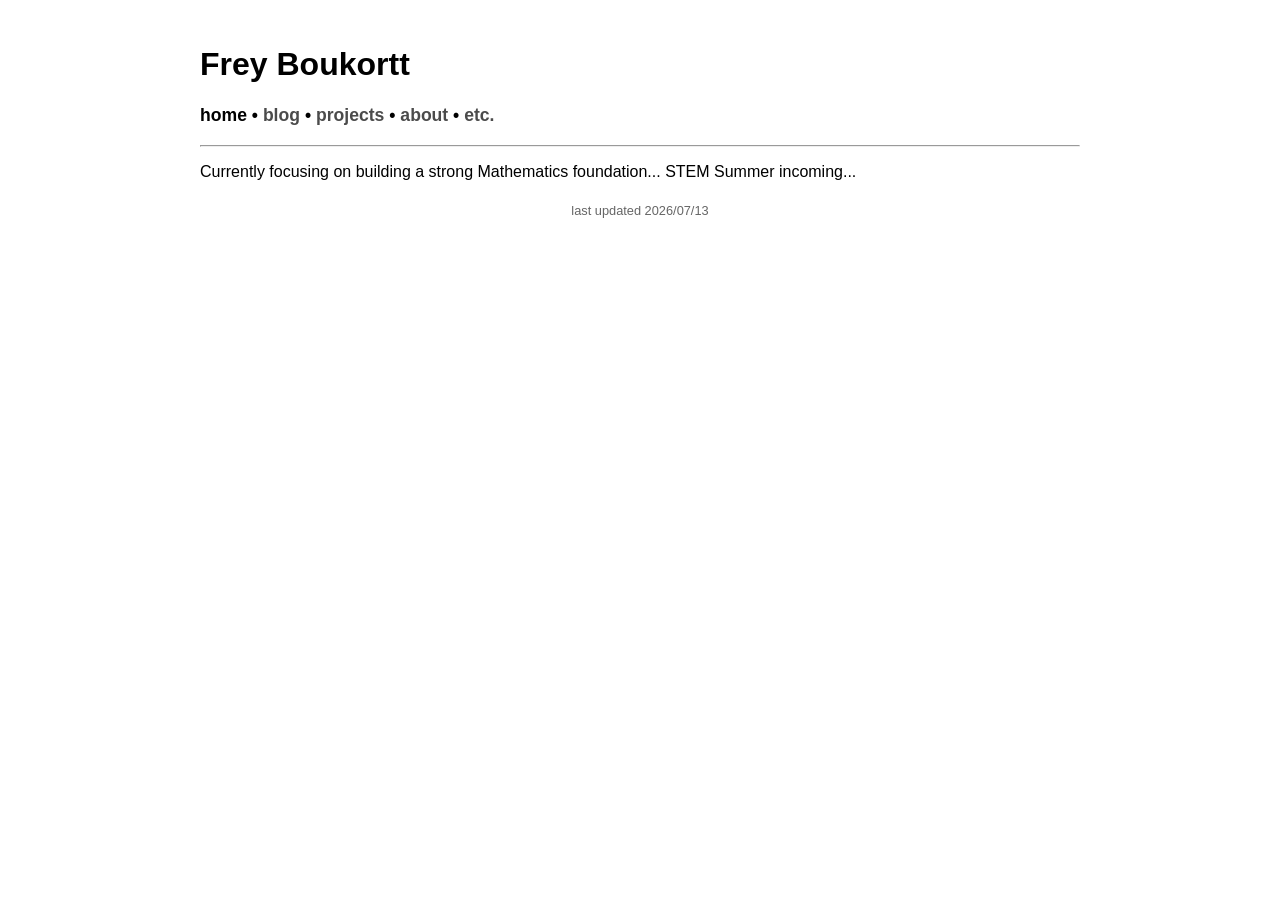
<file: docs/index.html>
<!DOCTYPE html>
<html>
	<head>
		<meta charset="utf-8">
		<meta name="viewport" content="width-device-width">
		<link rel="stylesheet" type="text/css" href="styles.css"/>
		<title> home - frey boukortt </title>
	</head>
	<body>
		<header>
			<h1 class="header">Frey Boukortt </h1></header>
			<nav>
				<a href="index.html" class="current">home</a> &bull;
				<a href="blog.html">blog</a> &bull;
				<a href="projects.html">projects</a> &bull;
				<a href="about.html">about</a> &bull;
				<a href="more.html">etc.</a>
			</nav>
			<hr/>
		<main>
<p> Currently focusing on building a strong Mathematics foundation... STEM Summer incoming...</p>
</main>
	<footer> last updated 2026/07/13 </footer>
</body>
</file>
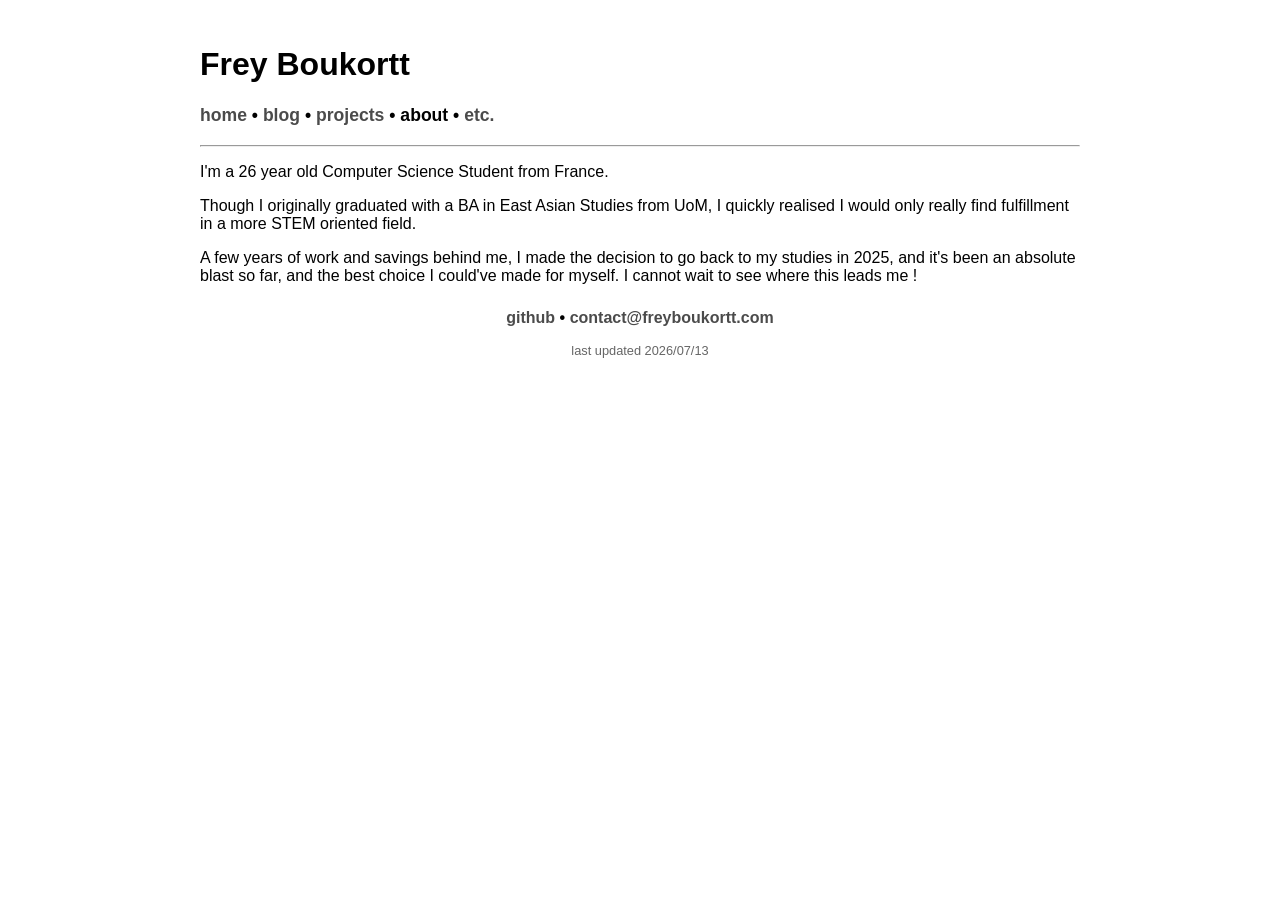
<file: docs/about.html>
<!DOCTYPE html>
<html>
	<head>
		<meta charset="utf-8">
		<meta name="viewport" content="width-device-width">
		<link rel="stylesheet" type="text/css" href="styles.css"/>
		<title> about - frey boukortt </title>
	</head>
	<body>
		<header>
			<h1 class="header">Frey Boukortt </h1></header>
			<nav>
				<a href="index.html">home</a> &bull;
				<a href="blog.html">blog</a> &bull;
				<a href="projects.html">projects</a> &bull;
				<a href="about.html" class="current">about</a> &bull;
				<a href="more.html">etc.</a>
			</nav>
			<hr/>
		<main>
<p>I'm a 26 year old Computer Science Student from France.</p>
<p>Though I originally graduated with a BA in East Asian Studies from UoM, I quickly realised I would only really
    find fulfillment in a more STEM oriented field.</p>

<p>A few years of work and savings behind me, I made the decision to go back to my studies in 2025, and
    it's been an absolute blast so far, and the best choice I could've made for myself.
    I cannot wait to see where this leads me !
</p>

<nav class="contact">
    <a href="https://github.com/freybkt">github</a> &bull;
    <a href="mailto:contact@freyboukortt.com">contact@freyboukortt.com</a>
</nav>
</main>
	<footer> last updated 2026/07/13 </footer>
</body>
</file>
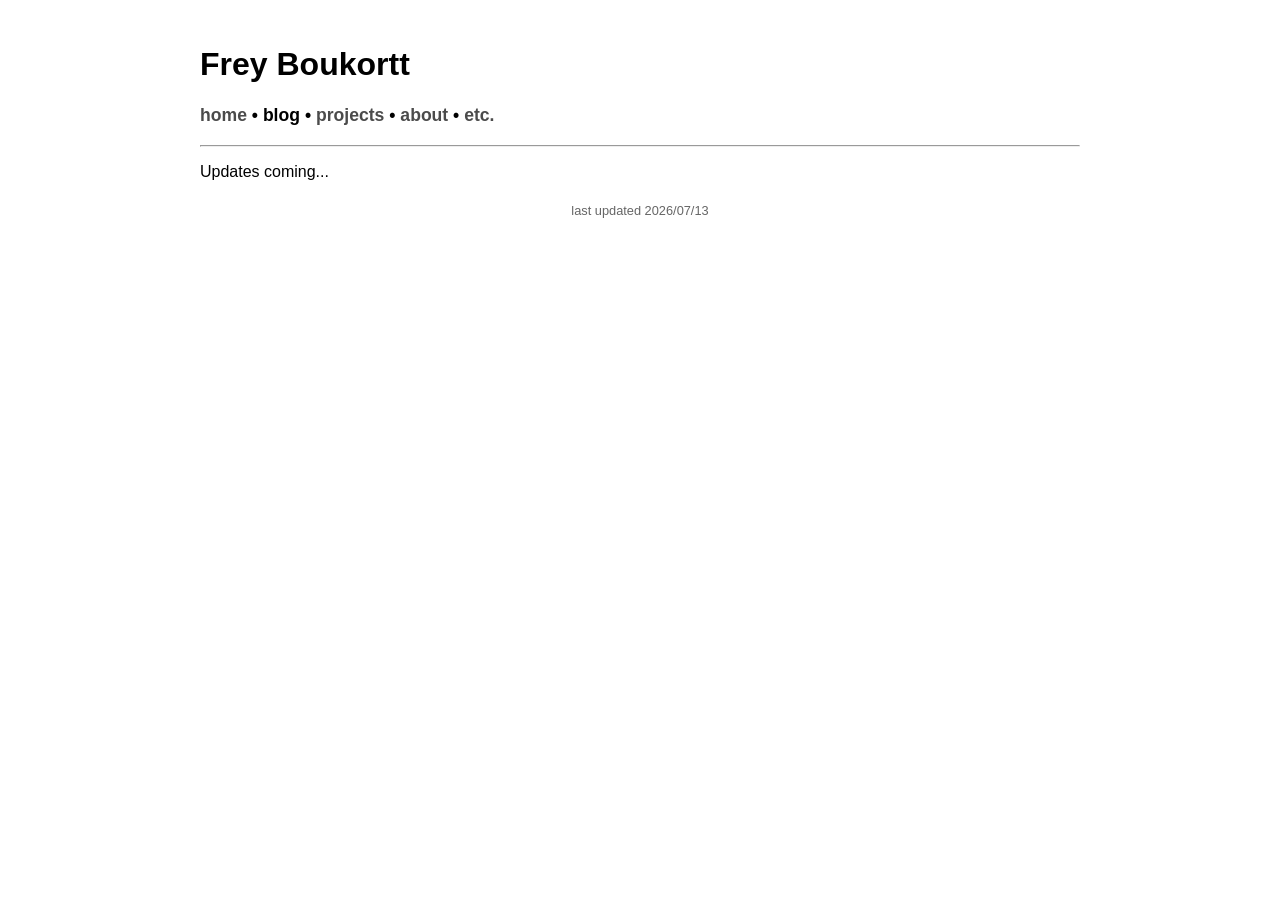
<file: docs/blog.html>
<!DOCTYPE html>
<html>
	<head>
		<meta charset="utf-8">
		<meta name="viewport" content="width-device-width">
		<link rel="stylesheet" type="text/css" href="styles.css"/>
		<title> blog - frey boukortt </title>
	</head>
	<body>
		<header>
			<h1 class="header">Frey Boukortt </h1></header>
			<nav>
				<a href="index.html">home</a> &bull;
				<a href="blog.html" class="current">blog</a> &bull;
				<a href="projects.html">projects</a> &bull;
				<a href="about.html">about</a> &bull;
				<a href="more.html">etc.</a>
			</nav>
			<hr/>
		<main>
<p>Updates coming...</p></main>
	<footer> last updated 2026/07/13 </footer>
</body>
</file>
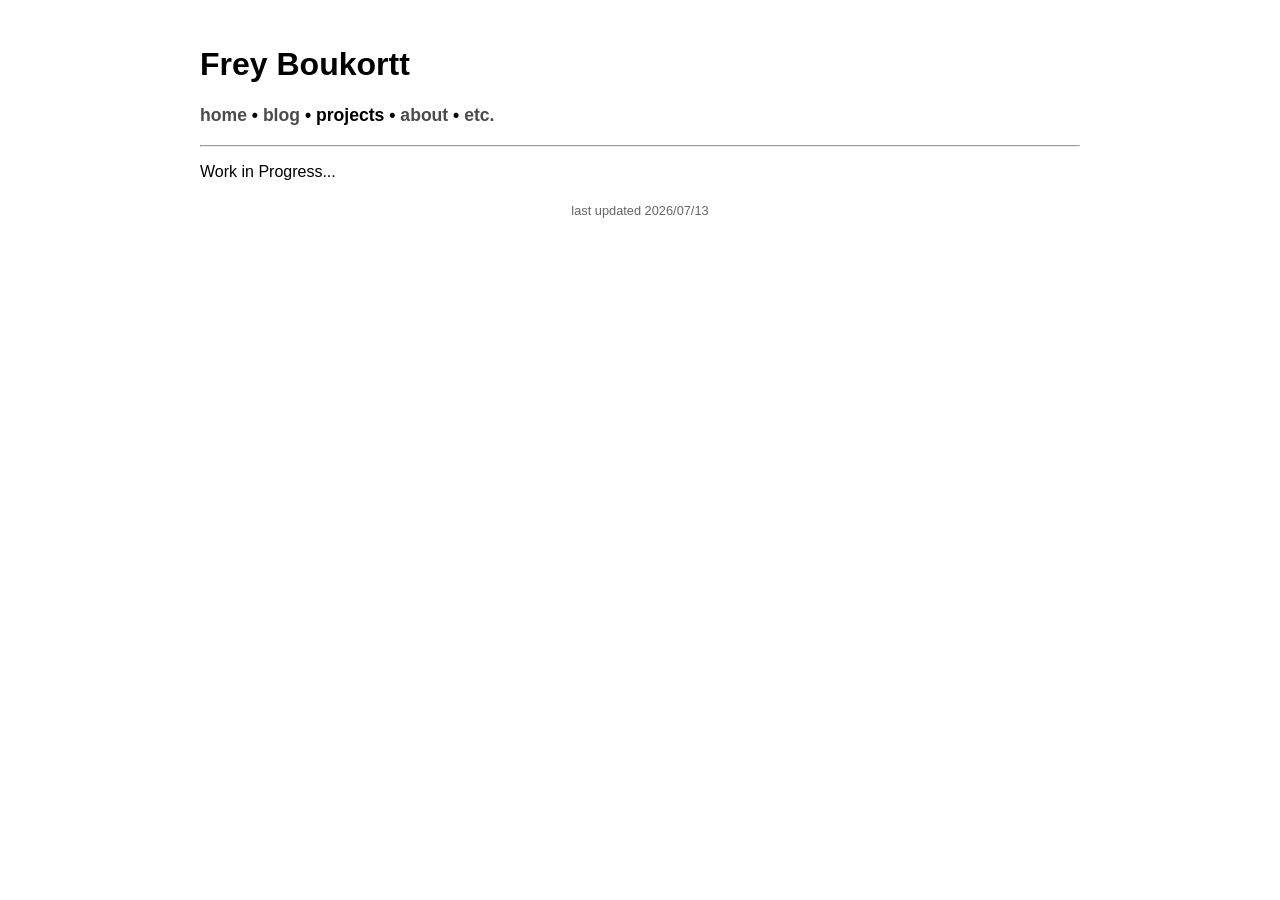
<file: docs/projects.html>
<!DOCTYPE html>
<html>
	<head>
		<meta charset="utf-8">
		<meta name="viewport" content="width-device-width">
		<link rel="stylesheet" type="text/css" href="styles.css"/>
		<title> projects - frey boukortt </title>
	</head>
	<body>
		<header>
			<h1 class="header">Frey Boukortt </h1></header>
			<nav>
				<a href="index.html">home</a> &bull;
				<a href="blog.html">blog</a> &bull;
				<a href="projects.html" class="current">projects</a> &bull;
				<a href="about.html">about</a> &bull;
				<a href="more.html">etc.</a>
			</nav>
			<hr/>
		<main>
<p>Work in Progress...</p></main>
	<footer> last updated 2026/07/13 </footer>
</body>
</file>
<file: docs/styles.css>
html{
	--accent-color: black;
	font-family: sans-serif;
}

body {
	color: var(--accent-color);
	max-width: 55em;
	margin: 1em auto;
	padding: 0.5em;
	
}

main {
	font-size: 1em;
}

.header{
	text-align: left;
}

h1, h2, h3{
	color: var(--accent-color);
	line-height: 1.2em;
	padding: 0;
	text-align: center;
}

h4 {
	line-height: 1.2em;
}

nav {
	text-align: left;
	font-weight: bold;
	font-size: 1.1em;
	margin: 0;
	padding-bottom: 0.6em;
	padding-left: 0;
}

a {
	text-decoration: none;
	opacity: 70%;
	color: var(--accent-color);
}

.contact{
	padding-top: 0.5em;
	text-align: center;
	font-size: 1em;
}

a.current {
	opacity: 100%;

}

a:hover {
	opacity: 100%;
}

footer {
	padding: 0.5em;
	color: #666666;
	font-size: 0.8em;
	text-align: center;
}
</file>
